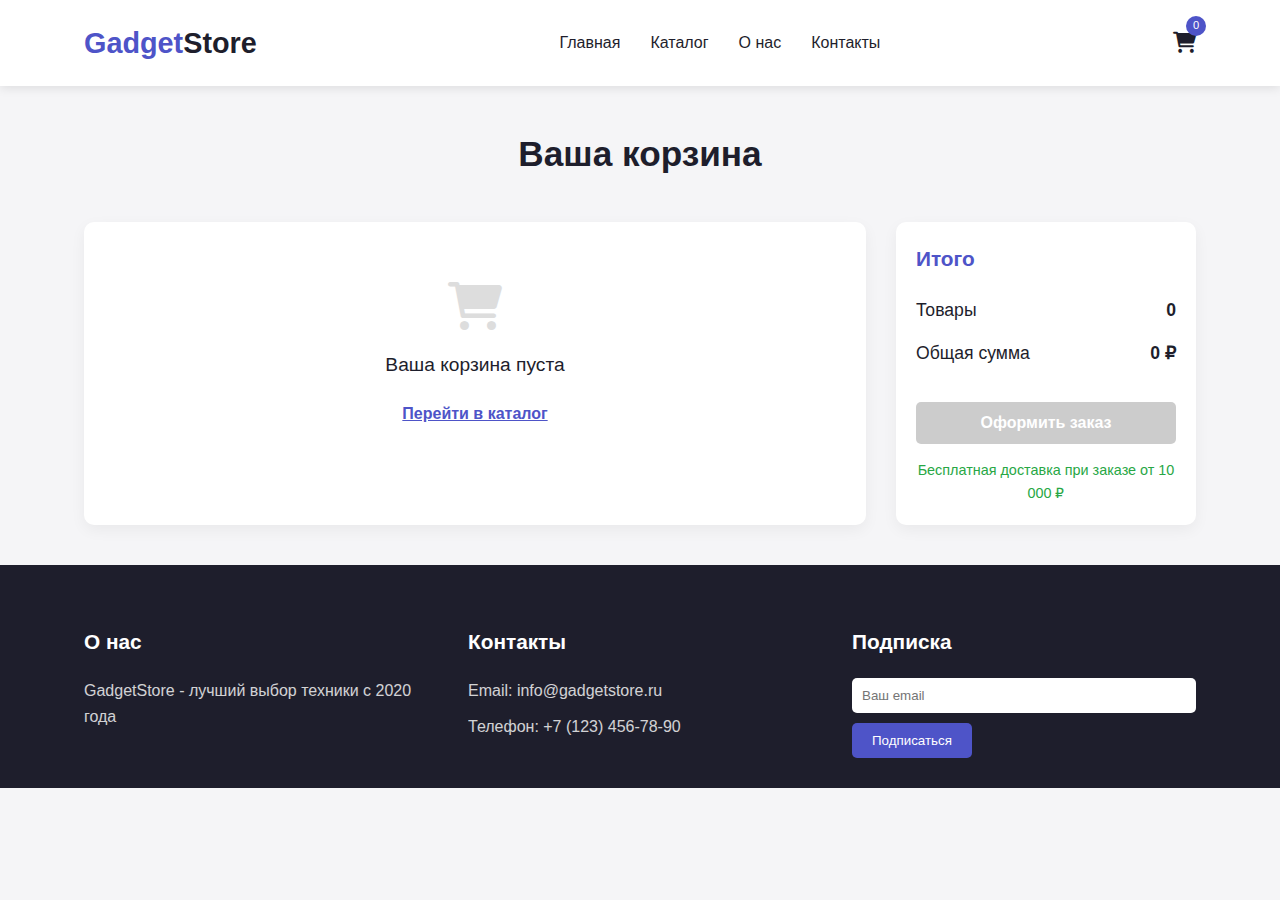
<file: cart.html>
<!DOCTYPE html>
<html lang="ru">
<head>
    <meta charset="UTF-8">
    <meta name="viewport" content="width=device-width, initial-scale=1.0">
    <title>GadgetStore | Корзина</title>
    <link rel="stylesheet" href="style.css">
    <link rel="stylesheet" href="https://cdnjs.cloudflare.com/ajax/libs/font-awesome/6.0.0/css/all.min.css">
</head>
<body>
    <header class="header">
        <div class="container">
            <div class="logo">Gadget<span>Store</span></div>
            <nav class="nav">
                <ul>
                    <li><a href="index.html">Главная</a></li>
                    <li><a href="catalog.html">Каталог</a></li>
                    <li><a href="#footer">О нас</a></li>
                    <li><a href="#footer">Контакты</a></li>
                </ul>
            </nav>
            <a href="cart.html" class="cart-icon-link">
                <div class="cart-icon">
                    <i class="fas fa-shopping-cart"></i>
                    <span class="cart-counter">0</span>
                </div>
            </a>
        </div>
    </header>

    <main class="cart-page">
        <div class="container">
            <h1>Ваша корзина</h1>
            
            <div class="cart-wrapper">

                <div class="cart-items" id="cart-items">

                    <div class="empty-cart">
                        <i class="fas fa-shopping-cart"></i>
                        <p>Ваша корзина пуста</p>
                        <a href="catalog.html" class="cta-button">Перейти в каталог</a>
                    </div>
                </div>
                
                <div class="cart-summary">
                    <h3>Итого</h3>
                    <div class="summary-row">
                        <span>Товары</span>
                        <span id="total-items">0</span>
                    </div>
                    <div class="summary-row">
                        <span>Общая сумма</span>
                        <span id="total-price">0 ₽</span>
                    </div>
                    <button id="checkout-btn" class="checkout-btn">Оформить заказ</button>
                    <p class="free-shipping">Бесплатная доставка при заказе от 10 000 ₽</p>
                </div>
            </div>
        </div>
    </main>

    <footer class="footer" id="footer">
        <div class="container">
            <div class="footer-column">
                <h3>О нас</h3>
                <p>GadgetStore - лучший выбор техники с 2020 года</p>
            </div>
            <div class="footer-column">
                <h3>Контакты</h3>
                <p>Email: info@gadgetstore.ru</p>
                <p>Телефон: +7 (123) 456-78-90</p>
            </div>
            <div class="footer-column">
                <h3>Подписка</h3>
                <input type="email" placeholder="Ваш email">
                <button>Подписаться</button>
            </div>
        </div>
    </footer>

    <script src="script.js"></script>
    <script src="cart.js"></script>
</body>
</html>
</file>
<file: style.css>
html {
    scroll-behavior: smooth;
}

:root {
    --primary: #4e54c8;
    --secondary: #8f94fb;
    --dark: #1e1e2c;
    --light: #f5f5f7;
    --success: #28a745;
}

* {
    margin: 0;
    padding: 0;
    box-sizing: border-box;
    font-family: 'Segoe UI', Tahoma, Geneva, Verdana, sans-serif;
}

body {
    background-color: var(--light);
    color: var(--dark);
    line-height: 1.6;
}

.container {
    width: 90%;
    max-width: 1200px;
    margin: 0 auto;
    padding: 0 20px;
}

/* Шапка */
.header {
    background-color: white;
    box-shadow: 0 2px 10px rgba(0, 0, 0, 0.1);
    position: sticky;
    top: 0;
    z-index: 100;
    padding: 20px 0;
}

.header .container {
    display: flex;
    justify-content: space-between;
    align-items: center;
}

.logo {
    font-size: 1.8rem;
    font-weight: 700;
    color: var(--primary);
}

.logo span {
    color: var(--dark);
}

.nav ul {
    display: flex;
    list-style: none;
}

.nav ul li {
    margin-left: 30px;
}

.nav ul li a {
    text-decoration: none;
    color: var(--dark);
    font-weight: 500;
    transition: color 0.3s;
}

.nav ul li a:hover {
    color: var(--primary);
}

.cart-icon {
    position: relative;
    cursor: pointer;
    font-size: 1.3rem;
}

.cart-counter {
    position: absolute;
    top: -10px;
    right: -10px;
    background-color: var(--primary);
    color: white;
    border-radius: 50%;
    width: 20px;
    height: 20px;
    display: flex;
    justify-content: center;
    align-items: center;
    font-size: 0.7rem;
}

/* Главная секция */
.hero {
    background: linear-gradient(135deg, var(--primary), var(--secondary));
    color: white;
    padding: 80px 0;
    text-align: center;
}

.hero h1 {
    font-size: 2.5rem;
    margin-bottom: 20px;
}

.hero p {
    font-size: 1.2rem;
    margin-bottom: 30px;
}

.cta-button {
    background-color: white;
    color: var(--primary);
    border: none;
    padding: 12px 30px;
    font-size: 1rem;
    font-weight: 600;
    border-radius: 30px;
    cursor: pointer;
    transition: transform 0.3s, box-shadow 0.3s;
}

.cta-button:hover {
    transform: translateY(-3px);
    box-shadow: 0 5px 15px rgba(0, 0, 0, 0.1);
}

/* Категории */
.categories {
    padding: 60px 0;
}

.categories h2 {
    text-align: center;
    margin-bottom: 40px;
    font-size: 2rem;
}

.category-grid {
    display: grid;
    grid-template-columns: repeat(auto-fit, minmax(250px, 1fr));
    gap: 30px;
}

.category-card {
    background-color: white;
    border-radius: 10px;
    padding: 30px;
    text-align: center;
    box-shadow: 0 5px 15px rgba(0, 0, 0, 0.05);
    transition: transform 0.3s;
    cursor: pointer;
}

.category-card:hover {
    transform: translateY(-10px);
}

.category-card i {
    font-size: 2.5rem;
    color: var(--primary);
    margin-bottom: 15px;
}

.category-card h3 {
    font-size: 1.3rem;
}

/* поп товары */
.featured-products {
    padding: 60px 0;
}

.featured-products h2 {
    text-align: center;
    margin-bottom: 40px;
    font-size: 2rem;
}

.product-grid {
    display: grid;
    grid-template-columns: repeat(auto-fit, minmax(280px, 1fr));
    gap: 30px;
}

.product-card {
    background-color: white;
    border-radius: 10px;
    overflow: hidden;
    box-shadow: 0 5px 15px rgba(0, 0, 0, 0.05);
    transition: transform 0.3s;
}

.product-card:hover {
    transform: translateY(-10px);
}

.product-image {
    height: 200px;
    background-color: #f9f9f9;
    display: flex;
    align-items: center;
    justify-content: center;
    padding: 20px;
}

.product-image img {
    max-width: 100%;
    max-height: 100%;
    object-fit: contain;
}

.product-info {
    padding: 20px;
}

.product-title {
    font-size: 1.1rem;
    margin-bottom: 10px;
}

.product-price {
    font-size: 1.3rem;
    font-weight: 700;
    color: var(--primary);
    margin-bottom: 15px;
}

.add-to-cart {
    width: 100%;
    background-color: var(--primary);
    color: white;
    border: none;
    padding: 10px;
    border-radius: 5px;
    cursor: pointer;
    transition: background-color 0.3s;
}

.add-to-cart:hover {
    background-color: var(--secondary);
}

/* Футер */
.footer {
    background-color: var(--dark);
    color: white;
    padding: 60px 0 30px;
}

.footer .container {
    display: grid;
    grid-template-columns: repeat(auto-fit, minmax(250px, 1fr));
    gap: 40px;
}

.footer-column h3 {
    font-size: 1.3rem;
    margin-bottom: 20px;
}

.footer-column p {
    margin-bottom: 10px;
    opacity: 0.8;
}

.footer-column input {
    width: 100%;
    padding: 10px;
    margin-bottom: 10px;
    border-radius: 5px;
    border: none;
}

.footer-column button {
    background-color: var(--primary);
    color: white;
    border: none;
    padding: 10px 20px;
    border-radius: 5px;
    cursor: pointer;
}

/* Адаптивность */
@media (max-width: 768px) {
    .header .container {
        flex-direction: column;
    }

    .nav ul {
        margin-top: 20px;
    }

    .nav ul li {
        margin-left: 15px;
        margin-right: 15px;
    }

    .hero h1 {
        font-size: 2rem;
    }
}




/* Стили для каталога */
.catalog {
    padding: 40px 0;
}

.catalog h1 {
    text-align: center;
    margin-bottom: 40px;
    font-size: 2.2rem;
}

.filters {
    background-color: white;
    border-radius: 10px;
    padding: 20px;
    margin-bottom: 30px;
    box-shadow: 0 5px 15px rgba(0, 0, 0, 0.05);
}

.filter-group {
    margin-bottom: 20px;
}

.filter-group h3 {
    margin-bottom: 15px;
    font-size: 1.2rem;
    color: var(--primary);
}

.category-filters {
    list-style: none;
}

.category-filters li {
    margin-bottom: 10px;
}

.category-filters label {
    cursor: pointer;
    display: flex;
    align-items: center;
}

.category-filters input[type="radio"] {
    margin-right: 10px;
    accent-color: var(--primary);
}

.price-range {
    display: flex;
    flex-direction: column;
}

.price-range input[type="range"] {
    width: 100%;
    margin-bottom: 10px;
    accent-color: var(--primary);
}

#priceValue {
    font-weight: 600;
    color: var(--primary);
}

/* Адаптивность каталога */
@media (max-width: 768px) {
    .filters {
        padding: 15px;
    }
    
    .filter-group h3 {
        font-size: 1.1rem;
    }
}



/* Стили для страницы корзины */
.cart-page {
    padding: 40px 0;
}

.cart-page h1 {
    text-align: center;
    margin-bottom: 40px;
    font-size: 2.2rem;
}

.cart-wrapper {
    display: grid;
    grid-template-columns: 1fr 300px;
    gap: 30px;
}

.cart-items {
    background-color: white;
    border-radius: 10px;
    padding: 20px;
    box-shadow: 0 5px 15px rgba(0, 0, 0, 0.05);
}

.empty-cart {
    text-align: center;
    padding: 40px 0;
}

.empty-cart i {
    font-size: 3rem;
    color: #ddd;
    margin-bottom: 20px;
}

.empty-cart p {
    font-size: 1.2rem;
    margin-bottom: 20px;
}

.cart-item {
    display: grid;
    grid-template-columns: 100px 1fr auto;
    gap: 20px;
    padding: 20px 0;
    border-bottom: 1px solid #eee;
    align-items: center;
}

.cart-item:last-child {
    border-bottom: none;
}

.cart-item-image {
    width: 100px;
    height: 100px;
    background-color: #f9f9f9;
    display: flex;
    align-items: center;
    justify-content: center;
    border-radius: 5px;
}

.cart-item-image img {
    max-width: 90%;
    max-height: 90%;
    object-fit: contain;
}

.cart-item-info h3 {
    margin-bottom: 10px;
    font-size: 1.1rem;
}

.cart-item-price {
    font-weight: 700;
    color: var(--primary);
    margin-bottom: 10px;
}

.cart-item-actions {
    display: flex;
    align-items: center;
    gap: 10px;
}

.quantity-control {
    display: flex;
    align-items: center;
    border: 1px solid #ddd;
    border-radius: 5px;
}

.quantity-control button {
    background: none;
    border: none;
    width: 30px;
    height: 30px;
    font-size: 1rem;
    cursor: pointer;
}

.quantity-control input {
    width: 40px;
    text-align: center;
    border: none;
    border-left: 1px solid #ddd;
    border-right: 1px solid #ddd;
}

.remove-item {
    background: none;
    border: none;
    color: #ff4d4d;
    cursor: pointer;
    font-size: 1.2rem;
}

.cart-summary {
    background-color: white;
    border-radius: 10px;
    padding: 20px;
    box-shadow: 0 5px 15px rgba(0, 0, 0, 0.05);
    align-self: start;
    position: sticky;
    top: 20px;
}

.cart-summary h3 {
    margin-bottom: 20px;
    font-size: 1.3rem;
    color: var(--primary);
}

.summary-row {
    display: flex;
    justify-content: space-between;
    margin-bottom: 15px;
    font-size: 1.1rem;
}

.summary-row span:last-child {
    font-weight: 600;
}

.checkout-btn {
    width: 100%;
    background-color: var(--primary);
    color: white;
    border: none;
    padding: 12px;
    font-size: 1rem;
    font-weight: 600;
    border-radius: 5px;
    cursor: pointer;
    transition: background-color 0.3s;
    margin-top: 20px;
}

.checkout-btn:hover {
    background-color: var(--secondary);
}

.checkout-btn:disabled {
    background-color: #ccc;
    cursor: not-allowed;
}

.free-shipping {
    text-align: center;
    margin-top: 15px;
    font-size: 0.9rem;
    color: var(--success);
}

/* Адаптивность корзины */
@media (max-width: 768px) {
    .cart-wrapper {
        grid-template-columns: 1fr;
    }
    
    .cart-item {
        grid-template-columns: 80px 1fr;
        grid-template-rows: auto auto;
        gap: 10px;
    }
    
    .cart-item-actions {
        grid-column: span 2;
        justify-content: flex-end;
    }
}


/* Стили для иконки корзины */
.cart-icon-link {
    text-decoration: none;
    color: inherit;
    display: flex;
    align-items: center;
}

.cart-icon {
    position: relative;
    cursor: pointer;
    font-size: 1.3rem;
    margin-left: 20px;
    transition: transform 0.3s;
}

.cart-icon:hover {
    transform: scale(1.1);
}

.cart-counter {
    position: absolute;
    top: -10px;
    right: -10px;
    background-color: var(--primary);
    color: white;
    border-radius: 50%;
    width: 20px;
    height: 20px;
    display: flex;
    justify-content: center;
    align-items: center;
    font-size: 0.7rem;
}
</file>
